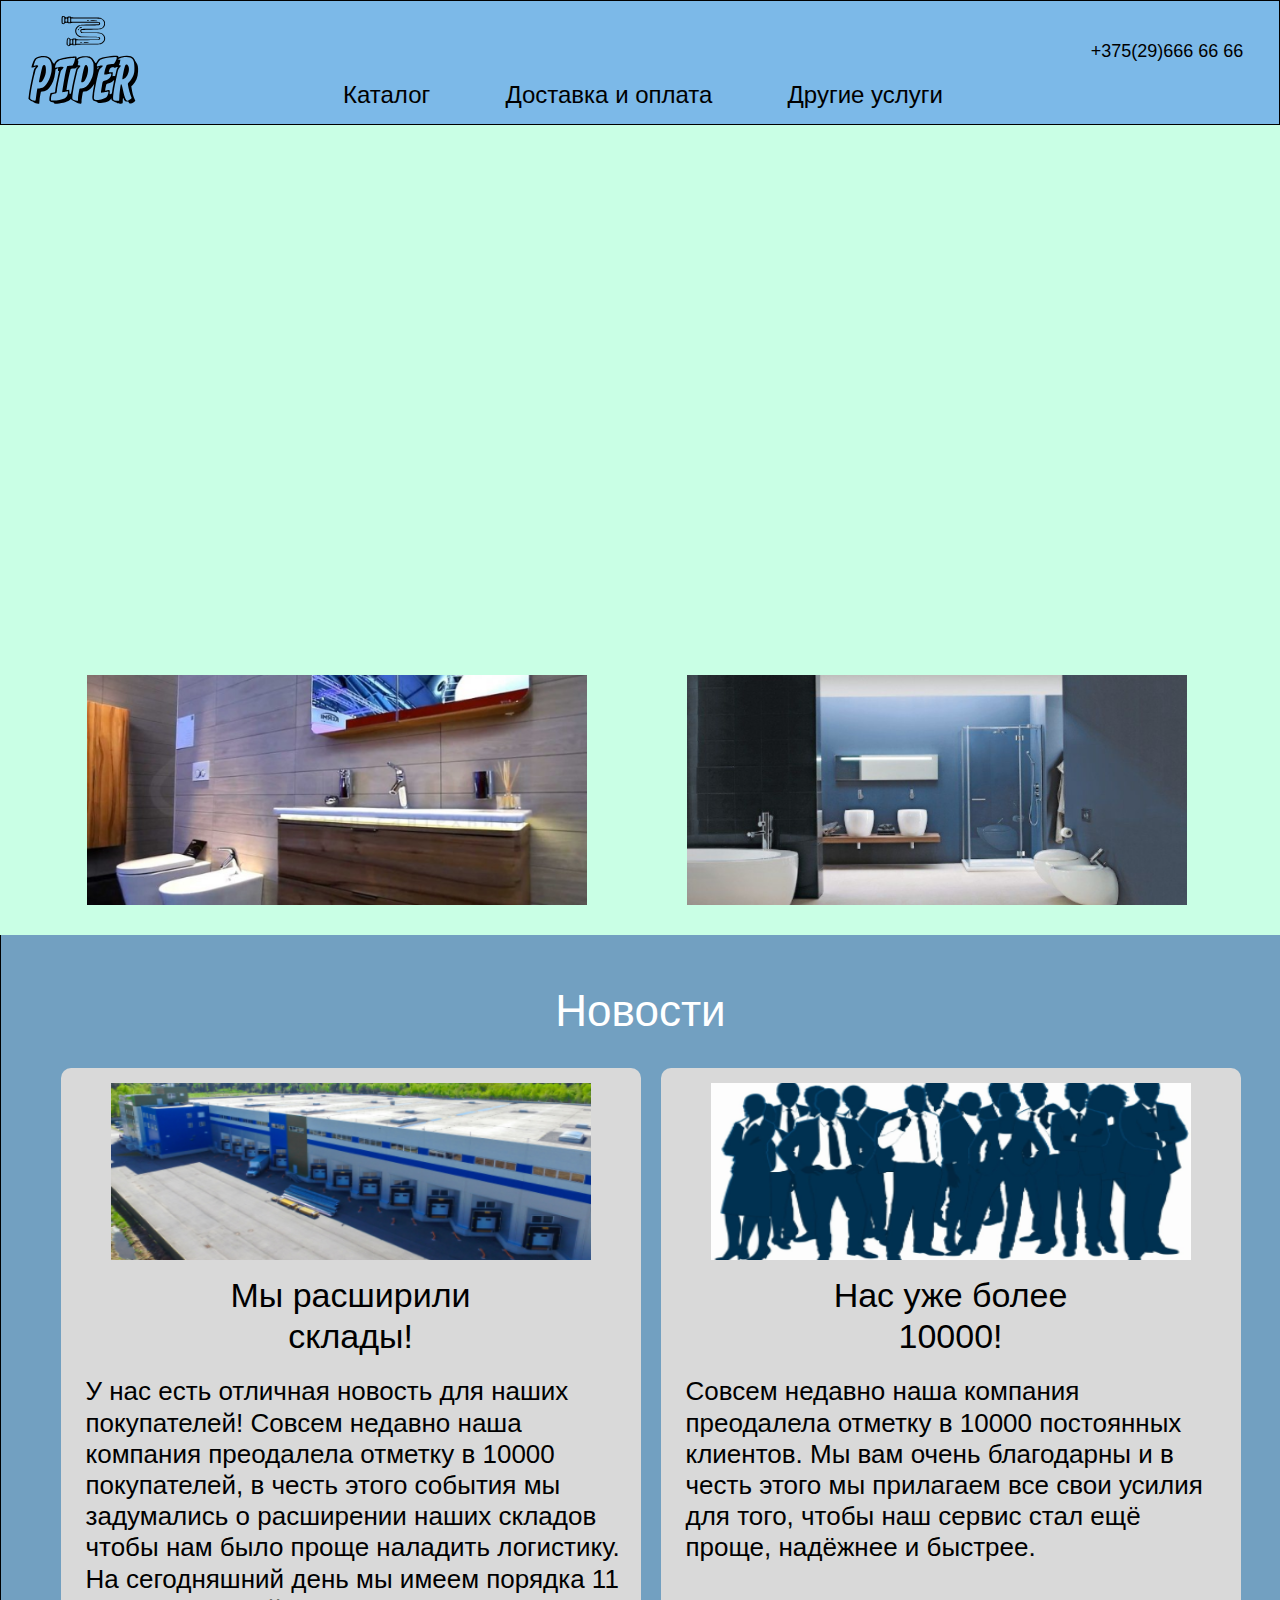
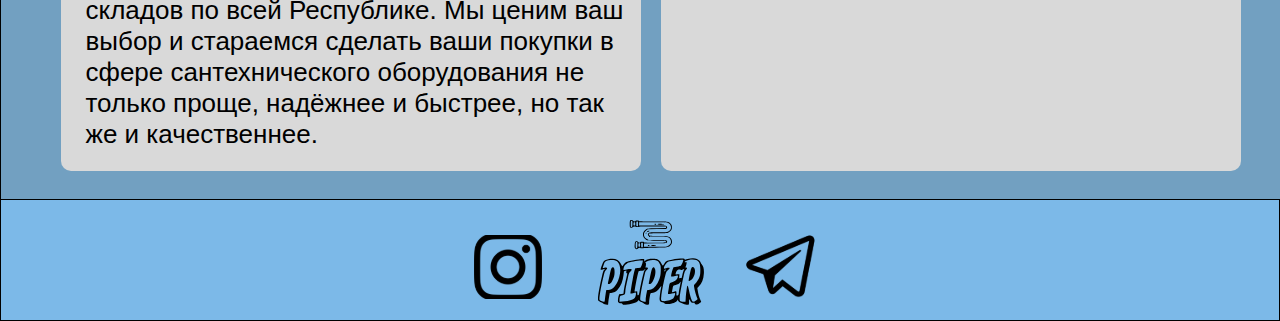
<file: Сайт/index.html>
<!DOCTYPE html>
<html lang="en">
<head>
    <link rel="stylesheet" href="reset.css">
    <link rel="stylesheet" href="style.css">
    <meta charset="UTF-8">
    <meta name="viewport" content="width=device-width, initial-scale=1">
    <title>Site</title>
</head>
<body>
    <header class="header scroll">
        <div class="wrapper header__wrapper">
            <a href="index.html" class="header__logo">
                <img src="./img/svg/logo.svg" alt="logo">
            </a>
            <nav class="header__nav">
                <ul class="header__nav-list">
                    <li><a href="catalog.html">Каталог</a></li>
                    <li><a href="dost.html">Доставка и оплата</a></li>
                    <li><a href="uslugi.html">Другие услуги</a></li>
                </ul>
            </nav>

            <div class="header__contact">
                <h2>+375(29)666 66 66</h2>
            </div>
            <div class="burger">
                <span></span>
            </div>
            <div class="burger_menu">
                <ul class="burger__menu-list">
                    <li><a href="catalog.html">Каталог</a></li>
                    <li><a href="dost.html">Доставка и оплата</a></li>
                    <li><a href="uslugi.html">Другие услуги</a></li>
                </ul>
            </div>
        </div>
    </header>
    <main class="main">
        <div class="wrapper main__wrapper">
            <div class="main__left">
                <div class="photo__container">
                    <img src="img/main-first.png" alt="first" class="photo">
                    <img src="img/main-second.png" alt="second" class="photo">
                    <img src="img/main-thrid.png" alt="third" class="photo">
                </div>
                <div class="main__imgs">
                    <img src="img/main-second.png" alt="second" class="main__img">
                    <img src="img/main-thrid.png" alt="third" class="main__img main__img_wheelchair">
                </div>
            </div>
            <div class="main__right">
                <h1 class="main__right-title">
                    Новости
                </h1>
                <ul class="news__list">
                    <li class="news__item">
                        <img src="img/news-1.png" alt="news" class="news__item-pic">
                        <h2 class="news__item-title">
                            Мы расширили склады!
                        </h2>
                        <p class="news__item-text">
                            У нас есть отличная новость для наших покупателей! Совсем недавно наша компания преодалела отметку в 10000 покупателей, в честь этого события мы задумались о расширении наших складов чтобы нам было проще наладить логистику. На сегодняшний день мы имеем порядка 11 складов по всей Республике. Мы ценим ваш выбор и стараемся сделать ваши покупки в сфере сантехнического оборудования не только проще, надёжнее и быстрее, но так же и качественнее.
                        </p>
                    </li>
                    <li class="news__item">
                        <img src="img/news-2.png" alt="news" class="news__item-pic">
                        <h2 class="news__item-title">
                            Нас уже более 10000!
                        </h2>
                        <p class="news__item-text">
                            Совсем недавно наша компания преодалела отметку в 10000 постоянных клиентов. Мы вам очень благодарны и в честь этого мы прилагаем все свои усилия для того, чтобы наш сервис стал ещё проще, надёжнее и быстрее.
                        </p>
                    </li>
                </ul>
            </div>
        </div>
    </main>
    <footer class="footer">
        <div class="social__media">
            <a href="https://instagram.com">
                <img src="img/svg/instagram.svg" alt="instagram" class="instagram">
            </a>
            <a href="index.html">
                <img src="img/svg/logo.svg" alt="logo" class="logo__footer">
            </a>
            <a href="https://t.me">
                <img src="img/svg/telegram.svg" alt="telegram" class="telegram">
            </a>
        </div>
    </footer>
    <script src="index.js"></script>
</body>
</html>
</file>
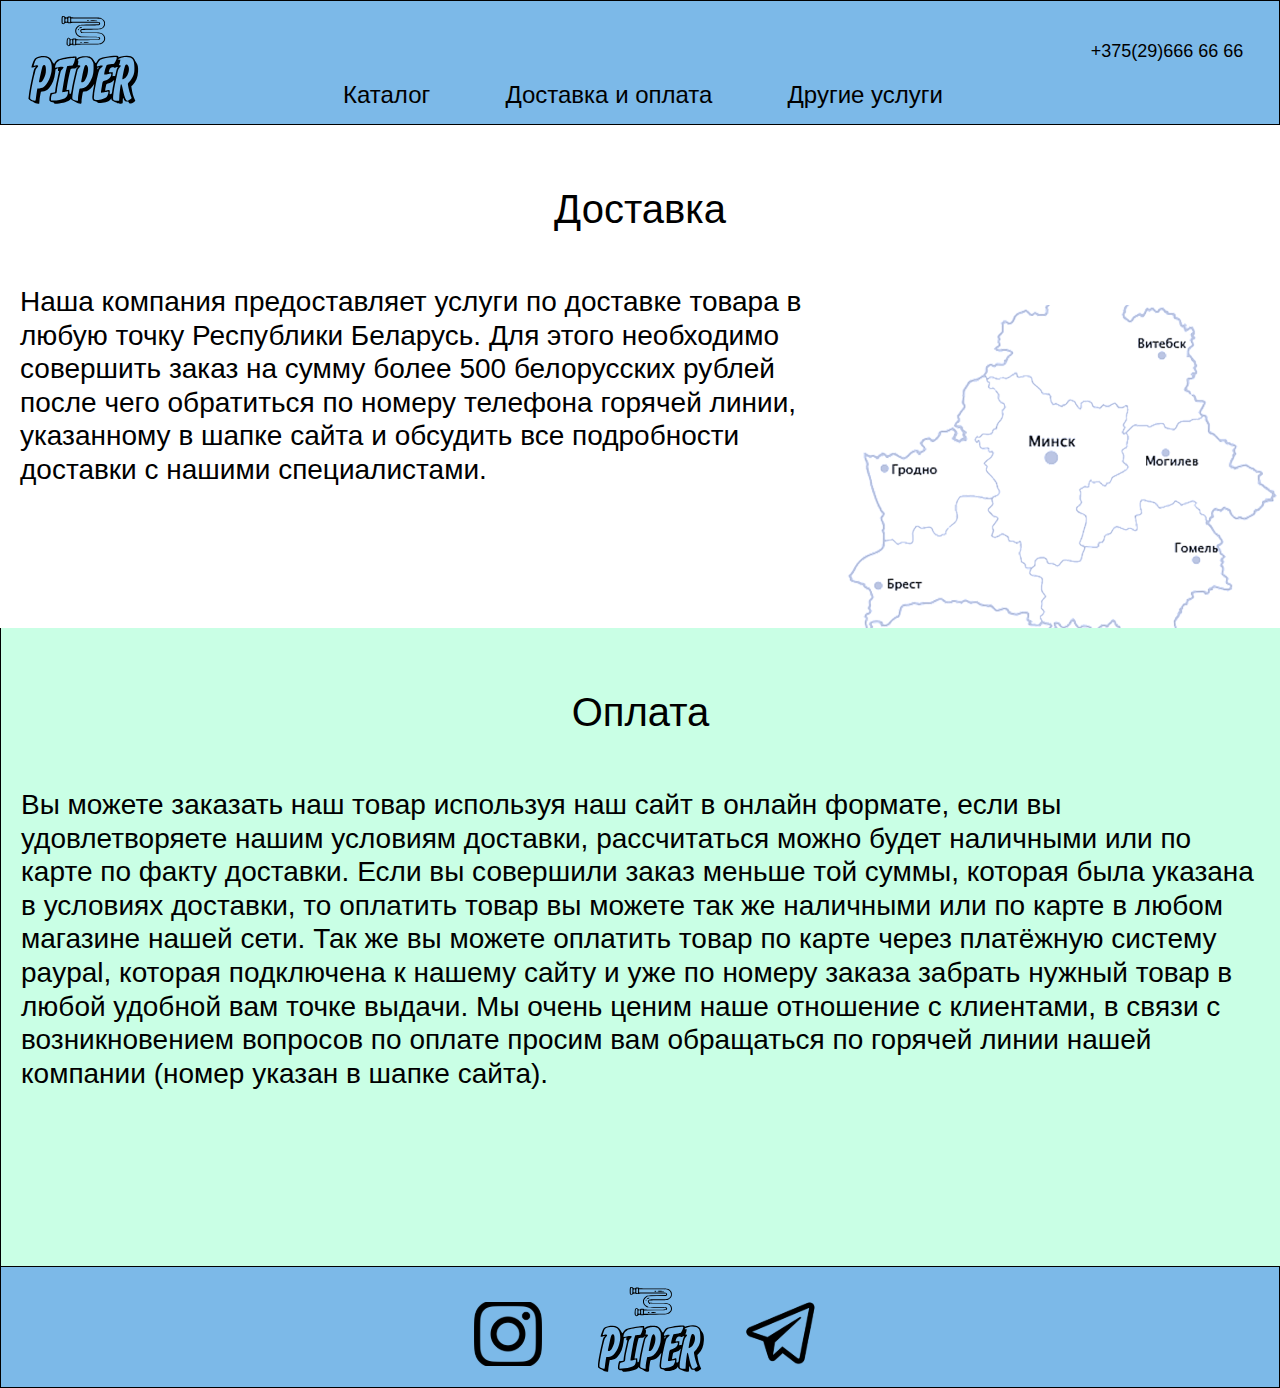
<file: Сайт/dost.html>
<!DOCTYPE html>
<html lang="en">
<head>
    <meta name="viewport" content="width=device-width, initial-scale=1">
    <link rel="stylesheet" href="reset.css">
    <link rel="stylesheet" href="style.css">
    <meta charset="UTF-8">
    <title>Site</title>
</head>
<body>
    <header class="header scroll">
        <div class="wrapper header__wrapper">
            <a href="index.html" class="header__logo">
                <img src="./img/svg/logo.svg" alt="logo">
            </a>
            <nav class="header__nav">
                <ul class="header__nav-list">
                    <li><a href="catalog.html">Каталог</a></li>
                    <li><a href="dost.html">Доставка и оплата</a></li>
                    <li><a href="uslugi.html">Другие услуги</a></li>
                </ul>
            </nav>

            <div class="header__contact">
                <h2>+375(29)666 66 66</h2>
            </div>
            <div class="burger">
                <span></span>
            </div>
            <div class="burger_menu">
                <ul class="burger__menu-list">
                    <li><a href="catalog.html">Каталог</a></li>
                    <li><a href="dost.html">Доставка и оплата</a></li>
                    <li><a href="uslugi.html">Другие услуги</a></li>
                </ul>
            </div>
        </div>
    </header>
   <main class="delivery">
    <div class="delivery__left">
        <h1>Доставка</h1>
        <div class="block__delivery">
            <p>Наша компания предоставляет услуги по доставке товара в любую точку Республики Беларусь. Для этого необходимо совершить заказ на сумму более 500 белорусских рублей после чего обратиться по номеру телефона горячей линии, указанному в шапке сайта и обсудить все подробности доставки с нашими специалистами. </p>
            <img src="./img/RB 1.png" alt="">
        </div>
    </div>
    <div class="delivery__right">
        <h1>Оплата</h1>
        <p>Вы можете заказать наш товар используя наш сайт в онлайн формате, если вы удовлетворяете нашим условиям доставки, рассчитаться можно будет наличными или по карте по факту доставки. Если вы совершили заказ меньше той суммы, которая была указана в условиях доставки, то оплатить товар вы можете так же наличными или по карте в любом магазине нашей сети. Так же вы можете оплатить товар по карте через платёжную систему paypal, которая подключена к нашему сайту и уже по номеру заказа забрать нужный товар в любой удобной вам точке выдачи. Мы очень ценим наше отношение с клиентами, в связи с возникновением вопросов по оплате просим вам обращаться по горячей линии нашей компании (номер указан в шапке сайта).</p>
    </div>
   </main>
    <footer class="footer">
        <div class="social__media">
            <a href="https://instagram.com">
                <img src="img/svg/instagram.svg" alt="instagram" class="instagram">
            </a>
            <a href="index.html">
                <img src="img/svg/logo.svg" alt="logo" class="logo__footer">
            </a>
            <a href="https://t.me">
                <img src="img/svg/telegram.svg" alt="telegram" class="telegram">
            </a>
        </div>
    </footer>
    <script src="index.js"></script>
</body>
</html>
</file>
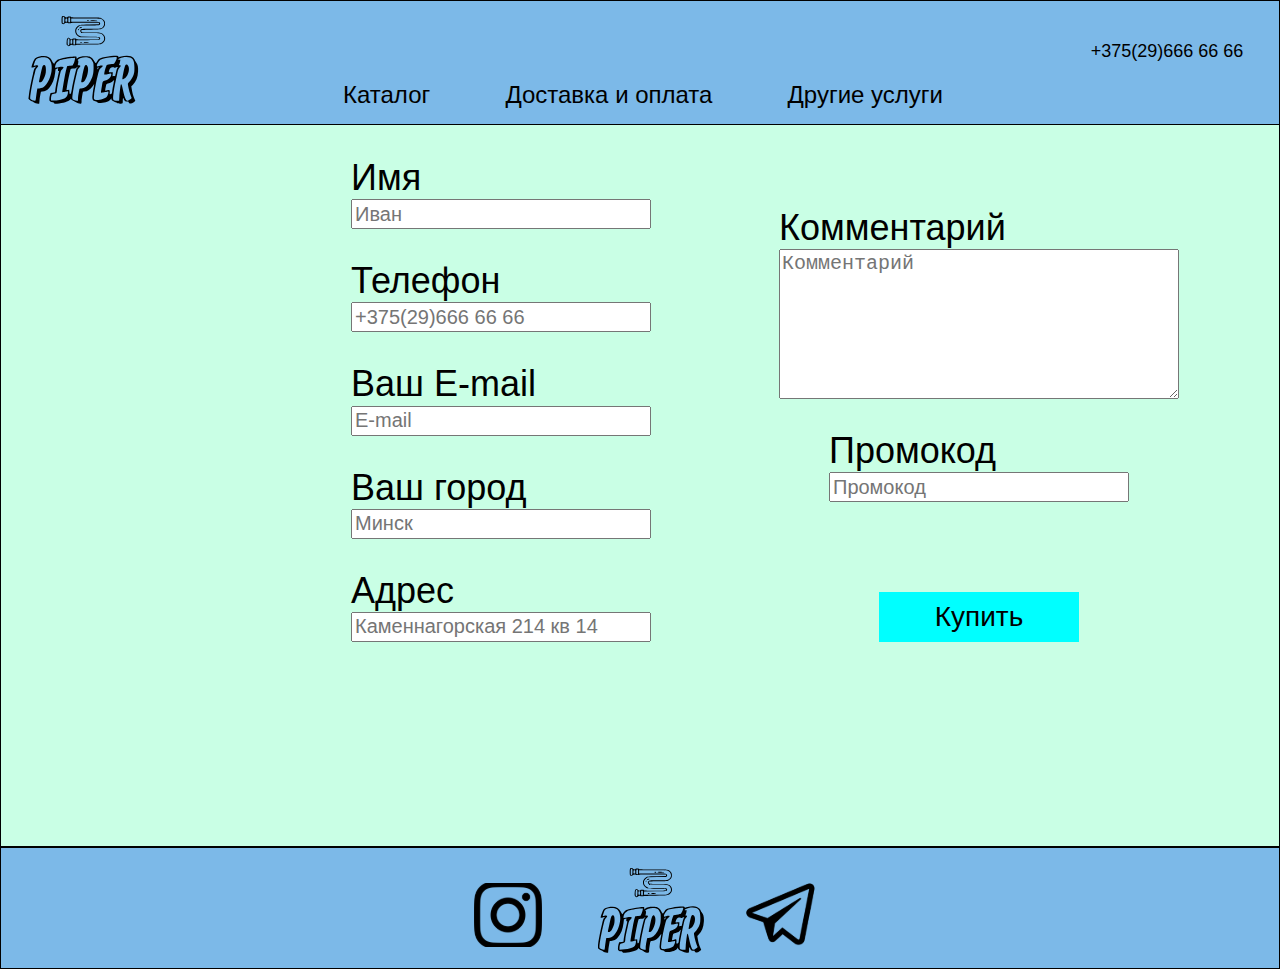
<file: Сайт/profile.html>
<!DOCTYPE html>
<html lang="en">
<head>
    
    <meta charset="UTF-8">
    <title>Site</title>
    <meta name="viewport" content="width=device-width, initial-scale=1">
    <link rel="stylesheet" href="reset.css">
    <link rel="stylesheet" href="style.css">
</head>
<body>
    <header class="header scroll">
        <div class="wrapper header__wrapper">
            <a href="index.html" class="header__logo">
                <img src="./img/svg/logo.svg" alt="logo">
            </a>
            <nav class="header__nav">
                <ul class="header__nav-list">
                    <li><a href="catalog.html">Каталог</a></li>
                    <li><a href="#">Доставка и оплата</a></li>
                    <li><a href="#">Другие услуги</a></li>
                </ul>
            </nav>

            <div class="header__contact">
                <h2>+375(29)666 66 66</h2>
            </div>
            <div class="burger">
                <span></span>
            </div>
            <div class="burger_menu">
                <ul class="burger__menu-list">
                    <li><a href="catalog.html">Каталог</a></li>
                    <li><a href="#">Доставка и оплата</a></li>
                    <li><a href="#">Другие услуги</a></li>
                </ul>
            </div>
        </div>
    </header>
    <section class="profile">
        <div class="wrapper profile__wrapper">
            <div class="profile__left">
                <div class="profile__name-block">
                    <h2 class="profile__name">
                        Имя
                    </h2>
                    <input type="text" class="profile__name-input" placeholder="Иван">
                </div>
                <div class="profile__phone-block">
                    <h2 class="profile__phone">
                        Телефон
                    </h2>
                    <input type="text" class="profile__phone-input" placeholder="+375(29)666 66 66">
                </div>
                <div class="profile__email-block">
                    <h2 class="profile__email">
                        Ваш E-mail
                    </h2>
                    <input type="text" class="profile__email-input" placeholder="E-mail">
                </div>
                <div class="profile__city-block">
                    <h2 class="profile__city">
                        Ваш город
                    </h2>
                    <input type="text" class="profile__city-input" placeholder="Минск">
                </div>
                <div class="profile__adress-block">
                    <h2 class="profile__adress">
                        Адрес
                    </h2>
                    <input type="text" class="profile__adress-input" placeholder="Каменнагорская 214 кв 14">
                </div>
            </div>
            <div class="profile__right">
                <div class="profile__comment-block">
                    <h2 class="profile__comment">
                        Комментарий
                    </h2>
                    <textarea class="profile__comment-input" placeholder="Комментарий"></textarea>
                </div>
                <div class="profile__promotional-block">
                    <h2 class="profile__promotional">
                        Промокод
                    </h2>
                    <input type="text" class="profile__promotional-input" placeholder="Промокод">
                </div>
                <button class="profile__btn">
                    Купить
                </button>
            </div>
        </div>
    </section>
    <footer class="footer">
        <div class="social__media">
            <a href="https://instagram.com">
                <img src="img/svg/instagram.svg" alt="instagram" class="instagram">
            </a>
            <a href="index.html">
                <img src="img/svg/logo.svg" alt="logo" class="logo__footer">
            </a>
            <a href="https://t.me">
                <img src="img/svg/telegram.svg" alt="telegram" class="telegram">
            </a>
        </div>
    </footer>
    <script src="index.js"></script>
</body>
</html>
</file>
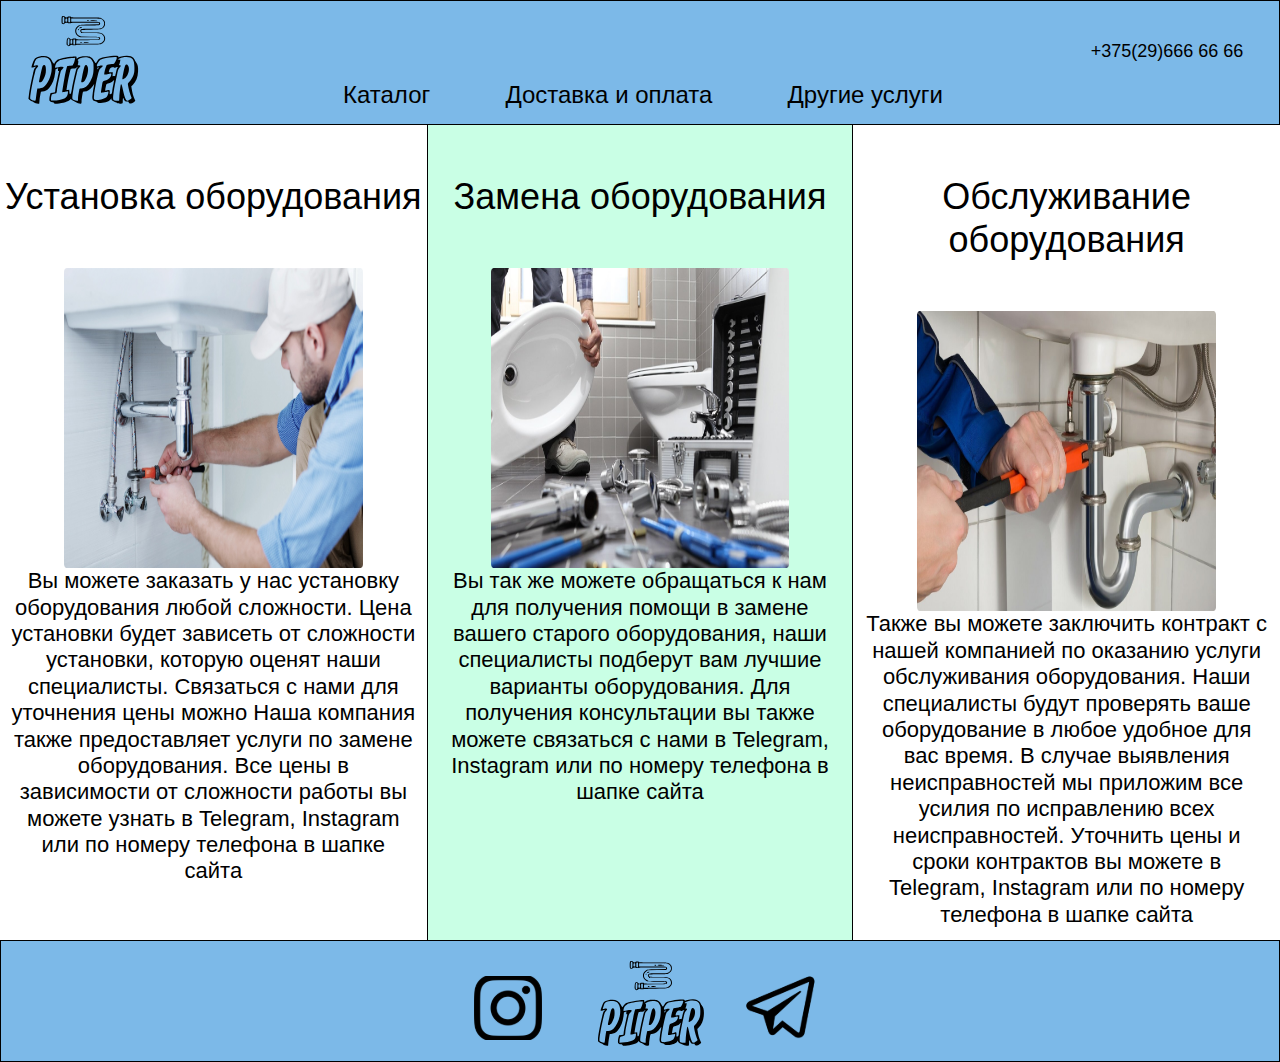
<file: Сайт/uslugi.html>
<!DOCTYPE html>
<html lang="en">
<head>
    <meta name="viewport" content="width=device-width, initial-scale=1">
    <link rel="stylesheet" href="reset.css">
    <link rel="stylesheet" href="style.css">
    <meta charset="UTF-8">
    <title>Site</title>
</head>
<body>
    <header class="header scroll">
        <div class="wrapper header__wrapper">
            <a href="index.html" class="header__logo">
                <img src="./img/svg/logo.svg" alt="logo">
            </a>
            <nav class="header__nav">
                <ul class="header__nav-list">
                    <li><a href="catalog.html">Каталог</a></li>
                    <li><a href="dost.html">Доставка и оплата</a></li>
                    <li><a href="uslugi.html">Другие услуги</a></li>
                </ul>
            </nav>

            <div class="header__contact">
                <h2>+375(29)666 66 66</h2>
            </div>
            <div class="burger">
                <span></span>
            </div>
            <div class="burger_menu">
                <ul class="burger__menu-list">
                    <li><a href="catalog.html">Каталог</a></li>
                    <li><a href="dost.html">Доставка и оплата</a></li>
                    <li><a href="uslugi.html">Другие услуги</a></li>
                </ul>
            </div>
        </div>
    </header>
   <main class="uslugi">
    <div class="ustanovka"  class="sin">
        <h1 class="nazv">Установка оборудования</h1>
        <img src="./img/yst 1.png" alt="#" class="sered">
        <p class="opisanie">Вы можете заказать у нас установку оборудования любой сложности. Цена установки будет зависеть от сложности установки, которую оценят наши специалисты. Связаться с нами для уточнения цены можно Наша компания также предоставляет услуги по замене оборудования. Все цены в зависимости от сложности работы вы можете узнать в Telegram, Instagram или по номеру телефона в шапке сайта </p>
    </div>
    <div class="zamena">
        <h1 class="nazv">Замена оборудования</h1>
        <img src="./img/zamen 1.png" alt="#" class="sered">
        <p class="opisanie">Вы так же можете обращаться к нам для получения помощи в замене вашего старого оборудования, наши специалисты подберут вам лучшие варианты оборудования. Для получения консультации вы также можете связаться с нами в Telegram, Instagram или по номеру телефона в шапке сайта </p>
    </div>
    <div class="obslujivanie"  class="sin">
        <h1 class="nazv">Обслуживание оборудования</h1>
        <img src="./img/obsl 1.png" alt="#" class="sered">
        <p class="opisanie">Также вы можете заключить контракт с нашей компанией по оказанию услуги обслуживания оборудования. Наши специалисты будут проверять ваше оборудование в любое удобное для вас время. В случае выявления неисправностей мы приложим все усилия по исправлению всех неисправностей. Уточнить цены и сроки контрактов вы можете в Telegram, Instagram или по номеру телефона в шапке сайта </p>
    </div>
   </main>
    <footer class="footer costya">
        <div class="social__media">
            <a href="https://instagram.com">
                <img src="img/svg/instagram.svg" alt="instagram" class="instagram">
            </a>
            <a href="index.html">
                <img src="img/svg/logo.svg" alt="logo" class="logo__footer">
            </a>
            <a href="https://t.me">
                <img src="img/svg/telegram.svg" alt="telegram" class="telegram">
            </a>
        </div>
    </footer>
    <script src="index.js"></script>
</body>
</html>
</file>
<file: Сайт/style.css>
html {
    -webkit-box-sizing: border-box;
    box-sizing: border-box;
}

*, *::before, *::after {
    -webkit-box-sizing: inherit;
            box-sizing: inherit;
}


button, a {
    user-select: none;
}

body {
    font-family: 'Roboto', sans-serif;
    font-size: 16px;
    font-weight: 400;
    line-height: 1.2;
    color: black;
    display: flex;
    min-height: 100vh;
    flex-direction: column;
}

.wrapper {
    max-width: 1920px;
    margin: 0 auto;
}


img{
    max-width: 100%;
    height: auto;
}

.photo__container {
    position: relative;
    width: 1196px;
    height: 398px;
    overflow: hidden;
    margin-bottom: 30px;
  }

  .photo {
    position: absolute;
    top: 0;
    left: 0;
    width: 100%;
    height: 100%;
    opacity: 0;
    animation: slideshow 6s infinite;
  }

  .photo:nth-child(1) {
    animation-delay: 0s;
  }

  .photo:nth-child(2) {
    animation-delay: 2s;
  }

  .photo:nth-child(3) {
    animation-delay: 4s;
  }

  @keyframes slideshow {
    0% {
      opacity: 0;
    }
    16.66% {
      opacity: 1;
    }
    33.33% {
      opacity: 1;
    }
    50% {
      opacity: 0;
    }
    100% {
      opacity: 0;
    }
  }

/* Header start */

.header {
    width: 100%;
    height: 125px;
    background-color: rgb(124, 185, 232);
    border: 1px solid rgb(0, 0, 0);
    z-index: 1000;
    position: fixed;
}

.header__wrapper {
    display: flex;
    flex-wrap: wrap;
    justify-content: space-between;
}

.header__logo {
    width: 206px;
    height: 126px;
}

.header__logo img {
    margin-top: 15px;
    width: 80%;
    height: 70%;
}

.header__nav {
    margin-top: 80px;
    width: 924px;
    height: 40px;
}

.header__nav-list {
    display: flex;
    flex-wrap: wrap;
    justify-content: space-between;
}

.header__nav-list a{
    text-decoration: none;
    color: black;
    font-size: 30px;
    text-align: center;
}

.header__contact {
    width: 200px;
    height: 100%;
    text-align: center;
}

.header__contact h2 {
    margin: 40px 24px 0 0;
    font-size: 18px;
    text-align: center;
}

/* Header end */

/* Main start */

.main {
    padding-top: 125px;
    background: rgb(201, 255, 229);
    z-index: 1;
}

.main__wrapper {
    display: grid;
    grid-template-columns: 2fr 1fr;
}

.main__left {
    margin-left: 37px;
    margin-top: 20px;
}

.main__imgs {
    display: flex;
    flex-wrap: wrap;
    justify-content: space-between;
    padding-bottom: 320px;
    width: 1198px;
}

.main__img {
    width: 582px;
    height: 280px;
}

.main__img_wheelchair {
    margin-left: 32px;
}

.main__right {
    border-left: 1px solid rgb(0, 0, 0);
    background: rgb(114, 160, 193);
    max-height: 100%;
    width: 100%;
}

.main__right-title {
    margin-left: 235px;
    margin-top: 39px;
    margin-bottom: 28px;
    font-size: 36px;
    color: white;
}


.news__item {
    margin-left: 20px;
    border-radius: 10px;
    background: rgb(217, 217, 217);
    width: 580px;
    height: 100%;
    margin-bottom: 28px;
    padding-bottom: 20px;
}

.news__item-pic {
    width: 416px;
    height: 192px;
    margin: 23px 0 25px 81px;
}

.news__item-title {
    margin-left: 125px;
    font-size: 28px;
    max-width: 330px;
    text-align: center;
}

.news__item-text {
    margin-left: 25px;
    font-size: 24px;
    max-width: 540px;
    text-align: left;
}

/* Main end */

/* Footer start */

.footer {
    max-width: 100%;
    max-height: 125px;
    border: 1px solid rgb(0, 0, 0);
    background-color: rgb(124, 185, 232);
    display: flex;
    flex-wrap: wrap;
    justify-content: center;
}

.social__media {
    margin-top: 20px;
    width: 370px;
    display: flex;
    flex-wrap: wrap;
    justify-content: space-between;
}

.instagram, .telegram {
    padding-top: 15px;
}

.logo__footer {
    height: 100px;
    padding-bottom: 15px;
}


/* Footer end */

/* Polosko start */

.polosko {
    position: fixed;
    z-index: 100;
    margin-top: 125px;
    width: 100%;
    height: 54px;
    background: rgb(199, 199, 199);
    border-bottom: 1px solid rgb(0, 0, 0);
}

.polosko__list {
    display: flex;
    flex-wrap: wrap;
    justify-content: space-between;
    padding-left: 150px;
}

.polosko__item {
    margin-top: 10px;
    width: 262px ;
    height: 34px;
    text-align: center;
    font-size: 24px;
    display: flex;
    flex-wrap: wrap;
    justify-content: space-between;
}

.polosko__item a {
    text-decoration: none;
    color: black;
}

.polosko__item a:hover {
    text-decoration: underline;
    color: pink;
}

/* Polosko end */

/* Catalog start */

.catalog {
    padding-top: 180px;
}


.catalog__list {
    display: grid;
    grid-template-columns: repeat(6, 1fr);
}

.catalog__item {
    position:relative;
    border: 1px solid black;
    background: rgb(217, 217, 217);
    display: flex;
    flex-wrap: wrap;
    justify-content: space-between;
    max-width: 318px;
    min-height: 415px;
}

.catalog__item-pic {
    position: absolute;
    top: 74px;
    left: 19px;
    max-width: 239px;
    max-height: 185px;
}

.catalog__item-title {
    position: absolute;
    top: 258px;
    left: 50px;
    width: 218px;
    max-height: 32px;
    font-size: 32px;
    text-align: center;
}

.catalog__item-text {
    position: absolute;
    top: 300px;
    left: 10px;
    width: 300px;
    height: 32px;
    font-size: 18px;
    text-align: left;
}

.catalog__item-price {
    position: absolute;
    top: 350px;
    left: 10px;
    width: 300px;
    font-size: 24px;
    text-align: left;
}

.catalog__item-btn {
    position: absolute;
    top: 370px;
    left: 150px;
    width: 150px;
    background-color: yellow;
    border: 1px solid black;
    border-radius: 10px;
    font-size: 24px;
    text-align: center;
    margin-bottom: 2px;
}

.catalog__item-btn a {
    text-decoration: none;
    color: black;
}

.catalog__item-btn a:hover {
    text-decoration: underline;
    color: pink;
}

/* Catalog end */


/* Burger start */

.burger {
    display: none;
    position: relative;
    z-index: 100000;
    align-items: center;
    justify-content: flex-end;
    width: 70px;
    height: 58px;
    margin-top: 35px;
    margin-left: 55px;
    cursor: pointer;
}

.burger span {
    height: 2px;
    width: 80%;
    transform: scale(1);
    background-color: white;
}

.burger::before, .burger::after {
    content: '';
    position: absolute;
    width: 100%;
    height: 2px;
    background-color: white;
}

.burger::before {
    top: 0;
}

.burger::after {
    bottom: 0;
}

.burger.active span {
    transform: scale(0);
}

.burger.active::before {
    top: 50%;
    transform: rotate(-45deg) translate(0, -50%);
}

.burger.active::after {
    bottom: 50%;
    transform: rotate(45deg) translate(0, 50%);
}

.burger_menu {
    display: none;
    position: fixed;
    top: 0;
    left: 0;
    width: 100%;
    height: 100%;
    background-color: black;
    z-index: 9999;
    overflow: auto;
}

.burger_menu.active {
    display: block;
}

.burger__menu-list {
    list-style: none;
    padding: 0;
    margin-top: 130px;
    margin-left: 50px;
}

.burger__menu-list li {
    margin-bottom: 10px;
}

.burger__menu-list li a {
    text-decoration: none;
    color: white;
    font-size: 56px;
}

.burger__menu-list li a:hover {
    color: #ff4500;
}

.open {
    display: flex !important;
}

@media (max-width: 800px) {
    .burger {
        display: flex;
    }

    .header__nav,
    .header__contact {
        display: none;
    }
}
/* Burger end */

/* Modal window start */

.modal__window {
    z-index: 999999;
    pointer-events: auto;
    display: none;
    position: fixed;
    left: 0;
    top: 0;
    width: 100%;
    height: 100%;
    overflow: auto;
    background-color: rgb(0,0,0);
    background-color: rgba(0,0,0,0.4);
}

.modal__wrapper {
    background-color: #fefefe;
    margin: 15% auto;
    padding: 20px;
    border: 1px solid #888;
    width: 800px;
    height: 500px;
    overflow: hidden;
}


.modal__left, .modal__right {
    float: left;
    width: 50%;
}

.modal__right {
    padding-left: 80px;
}

.modal__left-pic {
    width: 100%;
    height: auto;
}

.modal__right-title, .modal__right-text, .modal__right-price {
    margin: 0 0 40px;
}

.modal__right-title {
    font-size: 44px;
    align-items: center;
}

.modal__right-text {
    font-size: 24px;
    align-items: center;
}

.modal__right-price {
    font-size: 34px;
    align-items: center;
}

.modal__right-btn {
    display: block;
    width: 100%;
    background-color: green;
}

.modal__right-btn a {
    display: block;
    color: white;
    padding: 10px 20px;
    text-align: center;
    text-decoration: none;
}

.close-btn {
    float: right;
    font-size: 28px;
    font-weight: bold;
}

.close-btn:hover,
.close-btn:focus {
    color: red;
    cursor: pointer;
}

/* Modal window end */

/* Profile start */

.profile {
    padding-top: 155px;
    background-color: rgb(201, 255, 229);
    border: 1px solid rgb(0, 0, 0);
    height: 847px;
}

.profile__wrapper {
    display: flex;
    flex-wrap: wrap;
    justify-content: space-between;
}

.profile__left {
    padding-left: 350px;
    display: flex;
    flex-direction: column;
    align-items: center;
}


.profile__name {
    font-size: 36px;
    color: rgb(0, 0, 0);
}

.profile__name-input {
    width: 300px;
    height: 30px;
    margin-bottom: 30px;
    font-size: 20px;
}


.profile__phone {
    font-size: 36px;
    color: rgb(0, 0, 0);
}

.profile__phone-input {
    width: 300px;
    height: 30px;
    margin-bottom: 30px;
    font-size: 20px;
}

.profile__email {
    font-size: 36px;
    color: rgb(0, 0, 0);
}

.profile__email-input {
    width: 300px;
    height: 30px;
    margin-bottom: 30px;
    font-size: 20px;
}

.profile__city {
    font-size: 36px;
    color: rgb(0, 0, 0);
}

.profile__city-input {
    width: 300px;
    height: 30px;
    margin-bottom: 30px;
    font-size: 20px;
}

.profile__adress {
    font-size: 36px;
    color: rgb(0, 0, 0);
}

.profile__adress-input {
    width: 300px;
    height: 30px;
    margin-bottom: 30px;
    font-size: 20px;
}

.profile__right {
    display: flex;
    flex-direction: column;
    align-items: center;
    padding-right: 400px;
    margin-top: 50px;
}

.profile__comment {
    font-size: 36px;
    color: rgb(0, 0, 0);
}

.profile__comment-input {
    width: 400px;
    height: 150px;
    margin-bottom: 30px;
    font-size: 20px;
}

.profile__promotional-block {
    margin-bottom: 60px;
}

.profile__promotional {
    font-size: 36px;
    color: rgb(0, 0, 0);
}

.profile__promotional-input {
    width: 300px;
    height: 30px;
    margin-bottom: 30px;
    font-size: 20px;
}

.profile__btn {
    width: 200px;
    height: 50px;
    background-color: aqua;
    color: black;
    font-size: 28px;
    border: none;
}

.profile__btn:hover {
    color: blue;
}

.profile__btn:active {
    color: pink;
}

/* Profile end */

/* Header adaptive start */

@media (max-width: 1310px) {
    .header__nav-list a {
        font-size: 24px;
    }

    .header__nav {
        width: 600px;
    }

}

@media (max-width: 1000px) {
    .header__nav {
        width: 450px;
    }
    .header__nav-list a {
        font-size: 20px;
    }
}

@media (max-width: 850px) {
    .header__logo {
        width: 150px;
        height: 100px;
    }
    .header__contact {
        width: 150px;
        height: 100px;
    }
}

/* Catalog adaptive start */

@media (max-width: 1200px) {
    .polosko__list {
        padding-left: 0px;
    }
}

@media (max-width: 1050px) {
    .polosko__list {
        padding-left: 0px;
    }

    .polosko {
        height: 100px;
    }

    .polosko__item a {
        font-size: 20px;
    }
}

@media (max-width: 550px) {
    .polosko__item {
        width: 150px;
    }
}

@media (max-width: 1600px) {
    .catalog__list {
        grid-template-columns: repeat(5, 1fr);
    }
}

@media (max-width: 1300px) {
    .catalog__list {
        grid-template-columns: repeat(4, 1fr);
    }
}

@media (max-width: 1100px) {
    .catalog__list {
        grid-template-columns: repeat(3, 1fr);
    }
}

@media (max-width: 900px) {
    .catalog__list {
        grid-template-columns: repeat(2, 1fr);
    }
}

@media (max-width: 600px) {
    .catalog__list {
        grid-template-columns: repeat(1, 1fr);
    }
}

@media (max-width: 800px) {
    .modal__wrapper {
        width: 600px;
    }
    .modal__right-title {
        font-size: 24px;
    }
    .modal__right-text {
        font-size: 18px;
    }
    .modal__right-price {
        font-size: 20px;
    }
}

@media (max-width: 600px) {
    .modal__wrapper {
        width: 500px;
    }
}

@media (max-width: 500px) {
    .modal__wrapper {
        width: 400px;
    }
}

/* Catalog adaptive end */

/* Profile adaptive start */

@media (max-width: 1450px) {
    .profile__right {
        padding-right: 200px;
    }
}

@media (max-width: 1300px) {
    .profile__right {
        padding-right: 100px;
    }
}

@media (max-width: 1200px) {
    .profile__right {
        padding-right: 50px;
    }
}

@media (max-width: 1110px) {
    .profile__left {
        padding-left: 50px;
    }
}

@media (max-width: 800px) {
    .profile {
        height: 1200px;
    }
}

/* Profile adaptive end */

/* Adaprive index start */

@media (max-width: 1919px) {
    .main__wrapper {
        display: flex;
        flex-wrap: wrap;
    }
    .main__imgs {
        padding-bottom: 30px;
        margin-bottom: 40px;
        width: 1800px;
    }
    .news__item-title {
        margin-right: 0;
        margin-left: 0;
        margin-top: 0;
    }

    .main__img {
        width: 868px;
        height: 380px;
    }

    .photo__container {
        width: 1800px;
        height: 500px;
    }

    .main__right-title {
        padding-top: 50px;
        text-align: center;
        margin: 0 auto;
        font-size: 44px;
    }

    .news__list {
        display: flex;
        flex-wrap: wrap;
        justify-content: space-between;
        margin: 0 auto;
        padding-top: 30px;
        width: 1400px;
    }

    .news__item {
        width: 646px;
        height: auto;
    }

    .news__item-pic {
        display: flex;
        flex-wrap: wrap;
        justify-content: space-between;
        margin: 0 auto;
        width: 480px;
        padding-top: 15px;
    }

    .news__item-title {
        width: 480px;
        padding-top: 15px;
        font-size: 34px;
        text-align: center;
        margin: 0 auto;
        height: auto;
    }

    .news__item-text {
        padding-top: 20px;
        font-size: 26px;
    }
}

@media (max-width: 1850px) {
    .photo__container {
        width: 1600px;
        margin: 0 auto;
    }

    .main__imgs {
        width: 1500px;
        margin: 0 auto;
        padding-top: 30px;
    }

    .main__img {
        width: 700px;
        height: 300px;
    }
}


@media (max-width: 1650px) {
    .photo__container {
        width: 1400px;
        margin: 0 auto;
    }

    .main__imgs {
        width: 1300px;
        margin: 0 auto;
    }

    .main__img {
        width: 600px;
        height: 270px;
    }
}

@media (max-width: 1450px) {
    .photo__container {
        width: 1200px;
        margin: 0 auto;
    }

    .main__imgs {
        width: 1100px;
        margin: 0 auto;
    }

    .main__img {
        width: 500px;
        height: 230px;
    }

    .news__list {
        width: 1200px;
    }

    .news__item {
        width: 580px;
    }
}

@media (max-width: 1250px) {
    .photo__container {
        width: 1100px;
        height: 350px;
        margin: 0 auto 30px auto;
    }

    .main__imgs {
        display: none;
    }

    .news__list {
        width: 600px;
    }

}

@media (max-width: 1250px) {
    .main__left {
        width: 100%;
    }
    .photo__container {
        width: 900px;
        height: 250px;
        display: flex;
        flex-wrap: wrap;
        justify-content: center;
    }
}

@media (max-width: 950px) {
    .photo__container {
        width: 700px;
        height: 220px;
    }
}

@media (max-width: 770px) {
    .photo__container {
        width: 500px;
        height: 200px;
    }
}

/* Delivery start */
.delivery{

    padding-top: 125px;
    display: grid;
    grid-template-columns: 1fr 1fr;
    height: 100%;
}


.delivery__left > h1{
    padding-top: 60px;
text-align: center;
margin-bottom: 50px;
font-size: 40px;
width: 100%;
height: 50px;
}
.block__delivery{
    display: flex;
}
.block__delivery > p{
    padding-top: 50px;
    font-size: 28px;
    padding-left: 20px;
    padding-right: 20px;
}
.block__delivery > img{
    padding-top: 70px;
}

.delivery__right{
    background-color: #C9FFE5;
    border-left: solid 1px black;
}
.delivery__right > h1{
    padding-top: 60px;
    text-align: center;
    margin-bottom: 50px;
    font-size: 40px;
    width: 100%;
    height: 50px;
}
.delivery__right > p{
    padding-top: 50px;
    font-size: 28px;
    padding-left: 20px;
    padding-right: 20px;
    padding-bottom: 176px;
}

/* Delivery end */


/* Uslugi start */

.uslugi {
    padding-top: 125px;
    display: grid;
    grid-template-columns: 1fr 1fr 1fr;
    height: 100%;
}

.zamena {
    background-color: #C9FFE5;
    border-left: black 1px solid;
    border-right: black 1px solid;
}

.nazv {
    padding-top: 50px;
    padding-bottom: 50px;
    font-size: 36px;
    text-align: center;
}

.opisanie {
    font-size: 22px;
    text-align: center;
    padding: 0px 10px 12px 10px;
}

.sin {
    background-color: #72A0C1;
}

.sered {
    margin-left: 35px;
}

/* Uslugi end */

/* Adaptive delivery start */

@media (max-width: 1380px) {
    .delivery {
        display: grid;
        grid-template-columns: 1fr;
        height: 100%;
    }

    .delivery__img {
        margin-bottom: 20px;
    }
}

/* Adaptive delivery */

.sered {
    display: flex;
    width: 70%;
    height: 300px;
    margin: 0 auto;
}

/* Adaptive Uslugi start */

@media (max-width: 850px) {
    .sered {
        display: none;
    }
}

@media (max-width: 850px) {
    .costya {

        width: 850px;
        bottom: 0;
    }

    .obslujivanie, .zamena, .ustanovka {
        border-bottom: black 3px solid;
        height: 1320px;
    }
}

@media (max-width: 726px) {
    .catalog__item {
        max-width: 400px;
    }
}


@media (max-width: 900px) {
    .catalog__item {
        max-width: 450px;
    }
}
/* Adaptive Uslugi end */

@media (max-width: 801px) {
    .profile__comment{
        margin-left: 50px;
    }
    .profile__comment-input {
        margin-left: 50px;
    }
}
</file>
